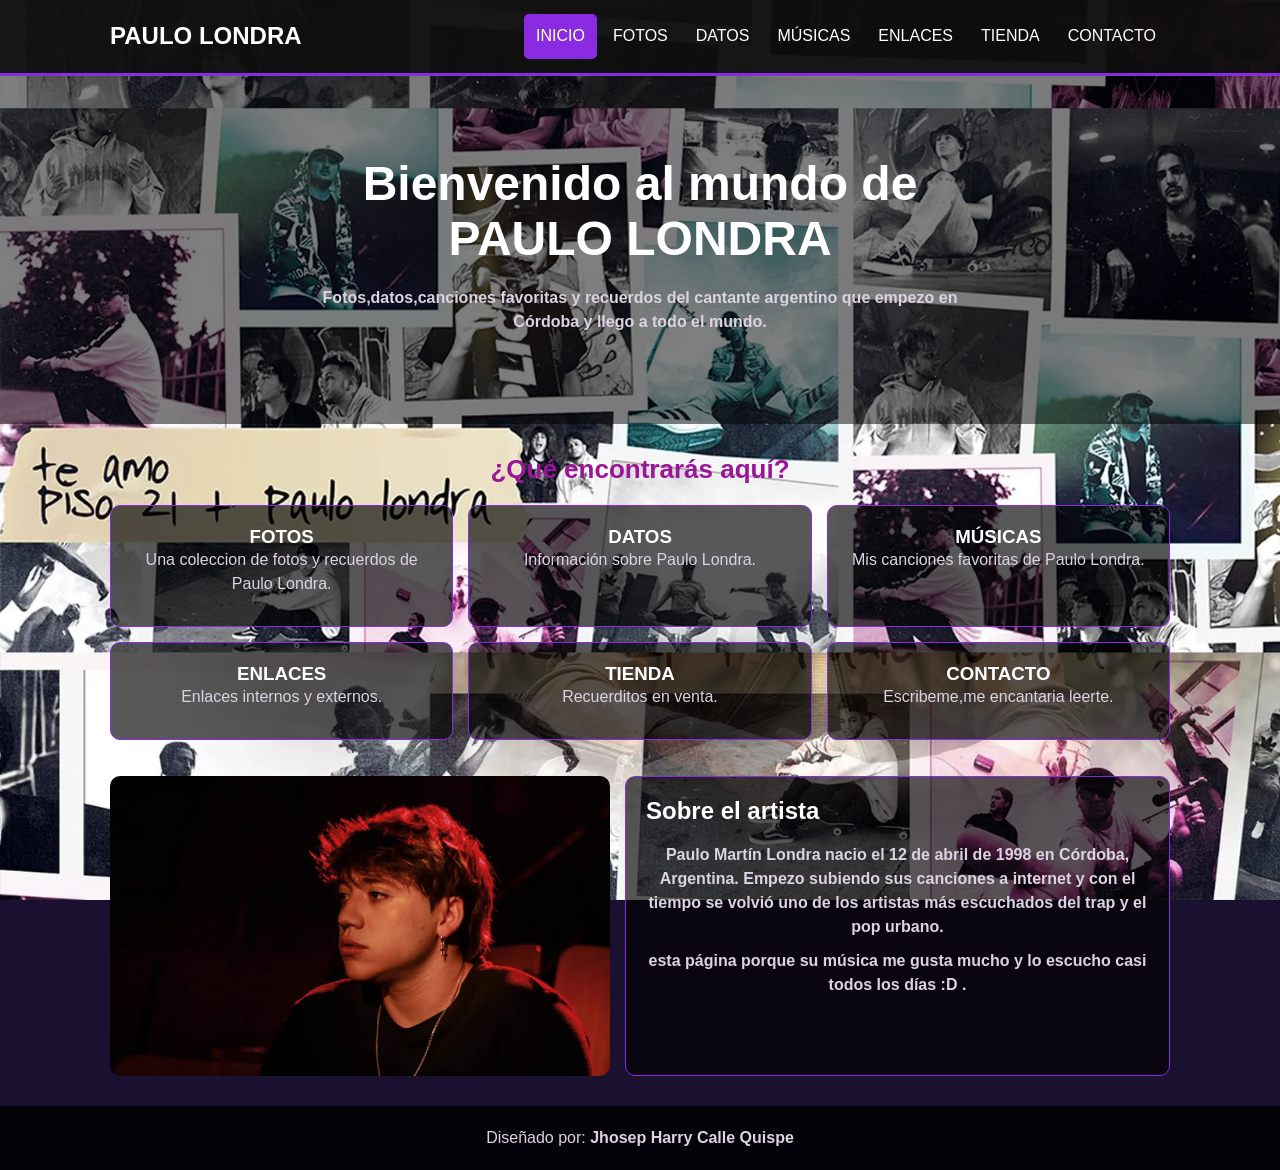
<file: index.html>
<!DOCTYPE html>
<html lang="en">
<head>
    <meta charset="UTF-8">
    <meta name="viewport" content="width=device-width, initial-scale=1.0">
    <title>INICIO</title>
    <link rel="stylesheet" href="css/estilos.css">
</head>
<body>
    <header class="cabecera">
        <div class="barra">
            <a  class="logo" href="index.html">PAULO LONDRA</a>
            <nav>
                <ul>
                    <li><a class="activo" href="index.html">INICIO</a></li>
                    <li><a href="pag/fotos.html">FOTOS</a></li>
                    <li><a href="pag/datos.html">DATOS</a></li>
                    <li><a href="pag/musicas.html">MÚSICAS</a></li>
                    <li><a href="pag/enlaces.html">ENLACES</a></li>
                    <li><a href="pag/tienda.html">TIENDA</a></li>
                    <li><a href="pag/contacto.html">CONTACTO</a></li>
                </ul>
            </nav>
        </div>
    </header>
    <main>
        <section class="portada">
            <div class="portada-texto">
                <h1>Bienvenido al mundo de <br>PAULO LONDRA</h1>
                <p><b>Fotos,datos,canciones favoritas y recuerdos del cantante argentino que empezo en Córdoba y llego a todo el mundo.</b></p>
            </div>
        </section>
        <div class="contenedor">
            <section class="seccion">
                <h2 class="titulo">¿Qué encontrarás aquí?</h2>
                <div class="tarjetas">
                    <a  class="tarjeta" href="pag/fotos.html">
                        <h3>FOTOS</h3>
                        <p>Una coleccion de fotos y recuerdos de Paulo Londra.</p>
                    </a>
                    <a  class="tarjeta" href="pag/datos.html">
                        <h3>DATOS</h3>
                        <p>Información sobre Paulo Londra.</p>
                    </a>
                    <a  class="tarjeta" href="pag/musicas.html">
                        <h3>MÚSICAS</h3>
                        <p>Mis canciones favoritas de Paulo Londra.</p>
                    </a>
                    <a  class="tarjeta" href="pag/enlaces.html">
                        <h3>ENLACES</h3>
                        <p>Enlaces internos y externos.</p>
                    </a>
                    <a  class="tarjeta" href="pag/tienda.html">
                        <h3>TIENDA</h3>
                        <p>Recuerditos en venta.</p>
                    </a>
                    <a  class="tarjeta" href="pag/contacto.html">
                        <h3>CONTACTO</h3>
                        <p>Escribeme,me encantaria leerte.</p>
                    </a>
                </div>
            </section><br><br>

            <section class="seccion-dos">
                <img src="img/paulo1.jpg" alt="Paulo Londra">
                <div>
                    <h2 class="izquierda">Sobre el artista</h2><br>
                    <p><b> Paulo Martín Londra nacio el 12 de abril de 1998 en Córdoba, Argentina. Empezo subiendo sus canciones a internet y con el tiempo se volvió uno de los artistas más escuchados del trap y el pop urbano.</b></p>
                    <p><b> esta página porque su música me gusta mucho y lo escucho casi todos los días :D .</b></p>
                </div>
            </section>
        </div>
    </main>
    <footer class="pie">
        <p>Diseñado por: <b>Jhosep Harry Calle Quispe</b></p>
    </footer>
</body>
</html>
</file>
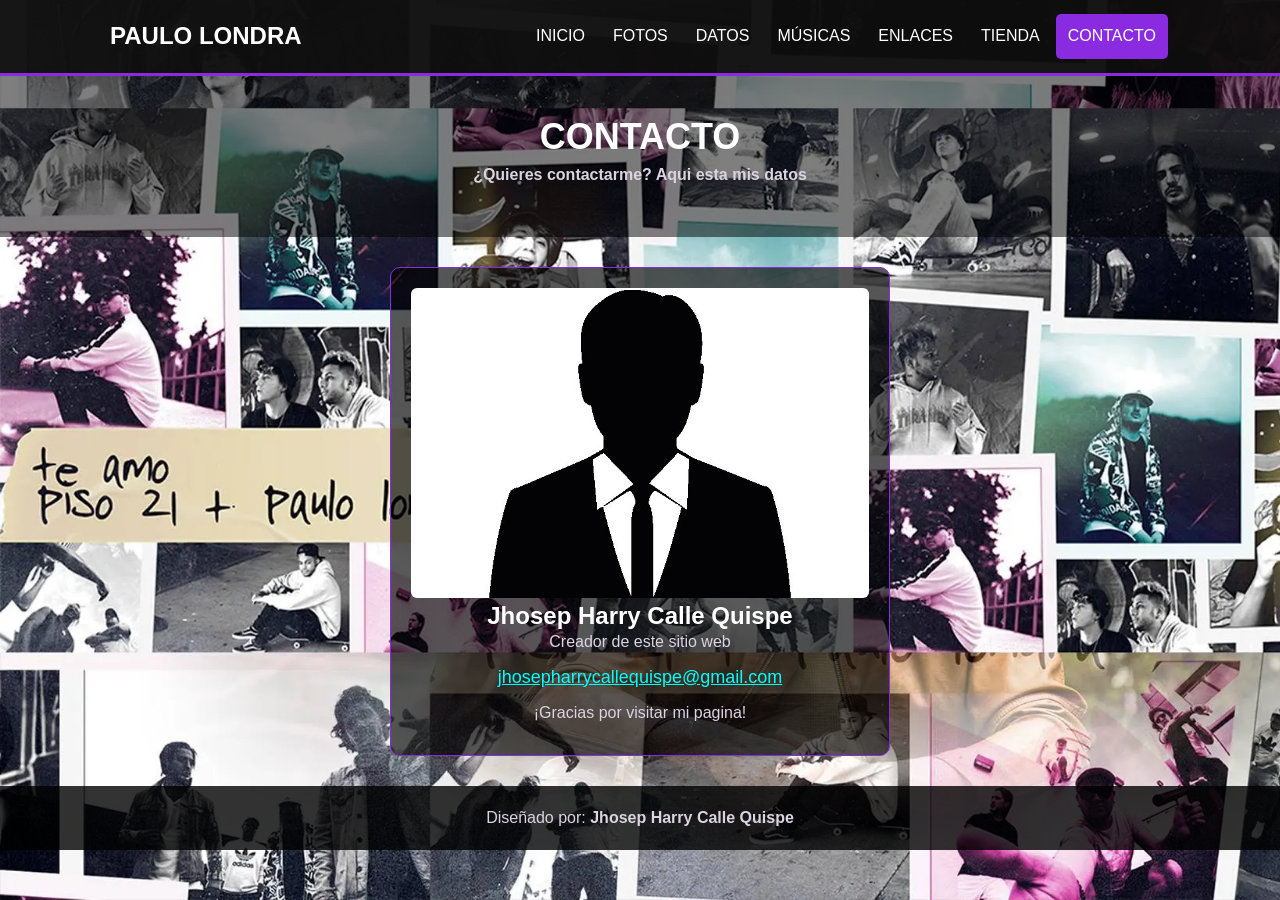
<file: pag/contacto.html>
<!DOCTYPE html>
<html lang="en">
<head>
    <meta charset="UTF-8">
    <meta name="viewport" content="width=device-width, initial-scale=1.0">
    <title>CONTACTO</title>
    <link rel="stylesheet" href="../css/estilos.css">
</head>
<body>
    <header class="cabecera">
        <div class="barra">
            <a  class="logo" href="../index.html">PAULO LONDRA</a>
            <nav>
                <ul>
                    <li><a href="../index.html">INICIO</a></li>
                    <li><a href="fotos.html">FOTOS</a></li>
                    <li><a href="datos.html">DATOS</a></li>
                    <li><a href="musicas.html">MÚSICAS</a></li>
                    <li><a href="enlaces.html">ENLACES</a></li>
                    <li><a href="tienda.html">TIENDA</a></li>
                    <li><a class="activo" href="contacto.html">CONTACTO</a></li>
                </ul>
            </nav>
        </div>
    </header>
    <section class="banner">
        <h1>CONTACTO</h1>
        <p><b>¿Quieres contactarme? Aqui esta mis datos</b></p>
    </section>
    <main class="contenedor">
        <section class="seccion">
            <div class="contacto">
                <img class="perfil" src="../img/perfil.jpg" alt="perfil">
                <h2>Jhosep Harry Calle Quispe</h2>
                <p>Creador de este sitio web</p>
                <p class="correo"><a href="mailto:jhosepharrycallequispe@gmail.com">jhosepharrycallequispe@gmail.com</a></p>
                <p>¡Gracias por visitar mi pagina!</p>
            </div>
        </section>
    </main>
    <footer class="pie">
        <p>Diseñado por: <b>Jhosep Harry Calle Quispe</b></p>
    </footer>
</body>
</html>
</file>
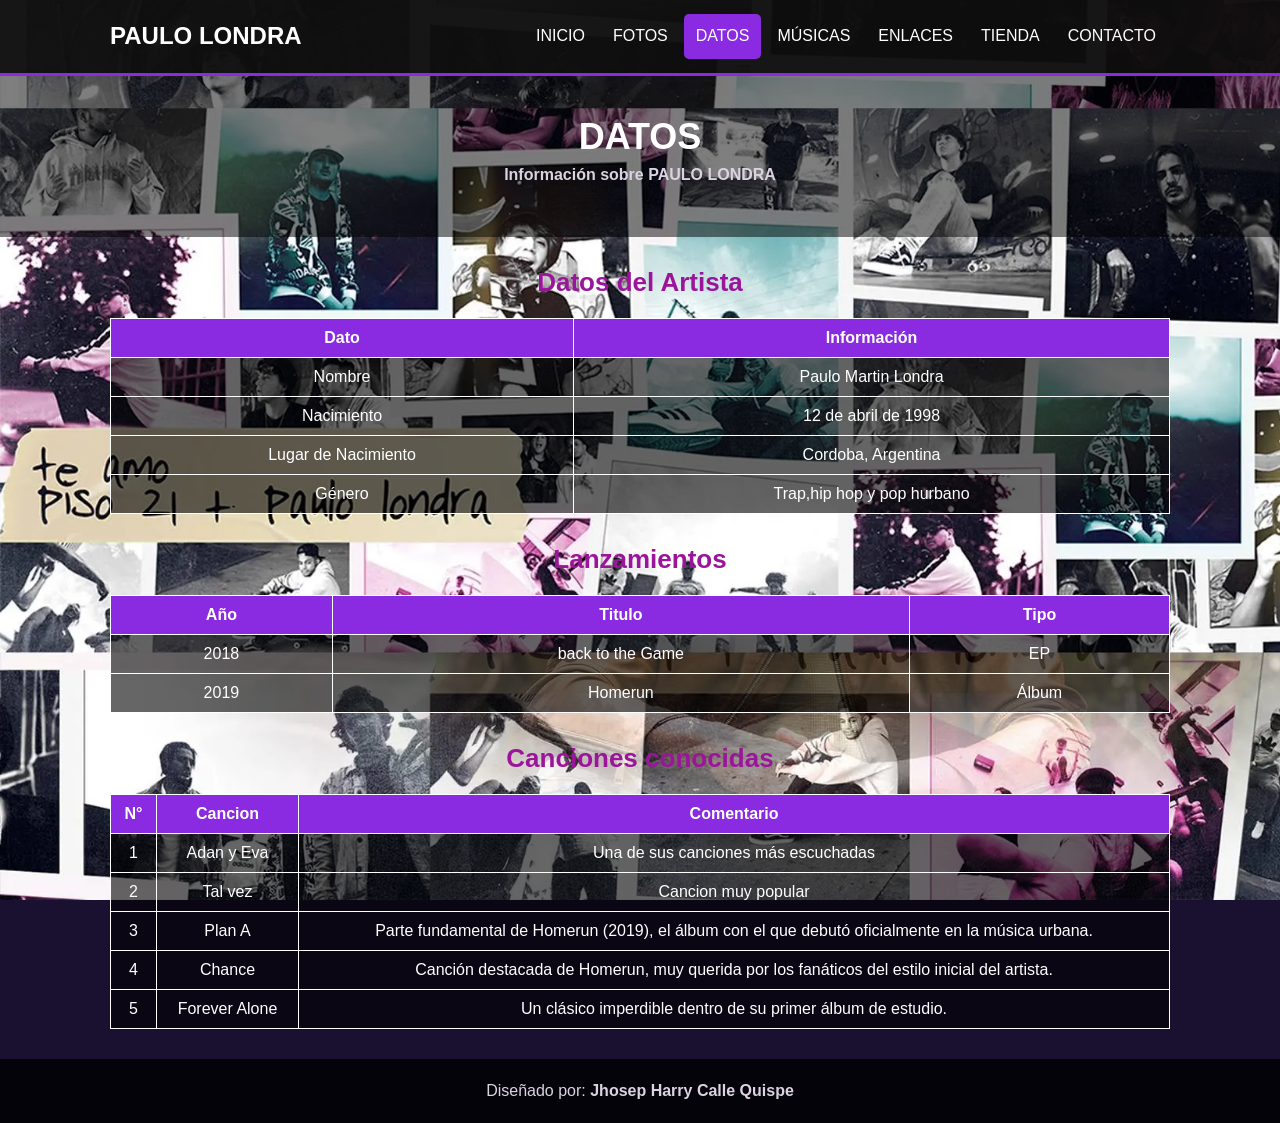
<file: pag/datos.html>
<!DOCTYPE html>
<html lang="en">
<head>
    <meta charset="UTF-8">
    <meta name="viewport" content="width=device-width, initial-scale=1.0">
    <title>DATOS</title>
    <link rel="stylesheet" href="../css/estilos.css">
</head>
<body>
    <header class="cabecera">
        <div class="barra">
            <a  class="logo" href="../index.html">PAULO LONDRA</a>
            <nav>
                <ul>
                    <li><a href="../index.html">INICIO</a></li>
                    <li><a href="fotos.html">FOTOS</a></li>
                    <li><a class="activo" href="datos.html">DATOS</a></li>
                    <li><a href="musicas.html">MÚSICAS</a></li>
                    <li><a href="enlaces.html">ENLACES</a></li>
                    <li><a href="tienda.html">TIENDA</a></li>
                    <li><a href="contacto.html">CONTACTO</a></li>
                </ul>
            </nav>
        </div>
    </header>

    <section class="banner">
        <h1>DATOS</h1>
        <p><b>Información sobre PAULO LONDRA</b></p>
    </section>

    <main class="contenedor">
        <section class="seccion">
            <h2 class="titulo">Datos del Artista</h2>
            <div class="tabla-contenedor">
                <table>
                    <thead>
                        <tr><th>Dato</th><th>Información</th></tr>
                    </thead>
                    <tbody>
                        <tr><td>Nombre</td><td>Paulo Martin Londra</td></tr>
                        <tr><td>Nacimiento</td><td>12 de abril de 1998</td></tr>
                        <tr><td>Lugar de Nacimiento</td><td>Cordoba, Argentina</td></tr>
                        <tr><td>Género</td><td>Trap,hip hop y pop hurbano</td></tr>
                    </tbody>
                </table>
            </div>
        </section>

        <section class="seccion">
            <h2 class="titulo">Lanzamientos</h2>
            <div class="tablacon">
                <table>
                    <thead>
                        <tr><th>Año</th><th>Titulo</th><th>Tipo</th></tr>
                    </thead>
                    <tbody>
                        <tr><td>2018</td><td>back to the Game</td><td>EP</td></tr>
                        <tr><td>2019</td><td>Homerun</td><td>Álbum</td></tr>
                    </tbody>
                </table>
            </div>
        </section>

        <section class="seccion">
            <h2 class="titulo">Canciones conocidas</h2>
            <div class="tablacon">
                <table>
                    <thead>
                        <tr><th>N°</th><th>Cancion</th><th>Comentario</th></tr>
                    </thead>
                    <tbody>
                        <tr><td>1</td><td>Adan y Eva</td><td>Una de sus canciones más escuchadas</td></tr>
                        <tr><td>2</td><td>Tal vez</td><td>Cancion muy popular</td></tr>
                        <tr><td>3</td><td>Plan A</td><td>Parte fundamental de Homerun (2019), el álbum con el que debutó oficialmente en la música urbana.</td></tr>
                        <tr><td>4</td><td>Chance</td><td>Canción destacada de Homerun, muy querida por los fanáticos del estilo inicial del artista.</td></tr>
                        <tr><td>5</td><td>Forever Alone</td><td>Un clásico imperdible dentro de su primer álbum de estudio.</td></tr>
                    </tbody>
                </table>
            </div>
        </section>
    </main>

    <footer class="pie">
        <p>Diseñado por: <b>Jhosep Harry Calle Quispe</b></p>
    </footer>
</body>
</html>
</file>
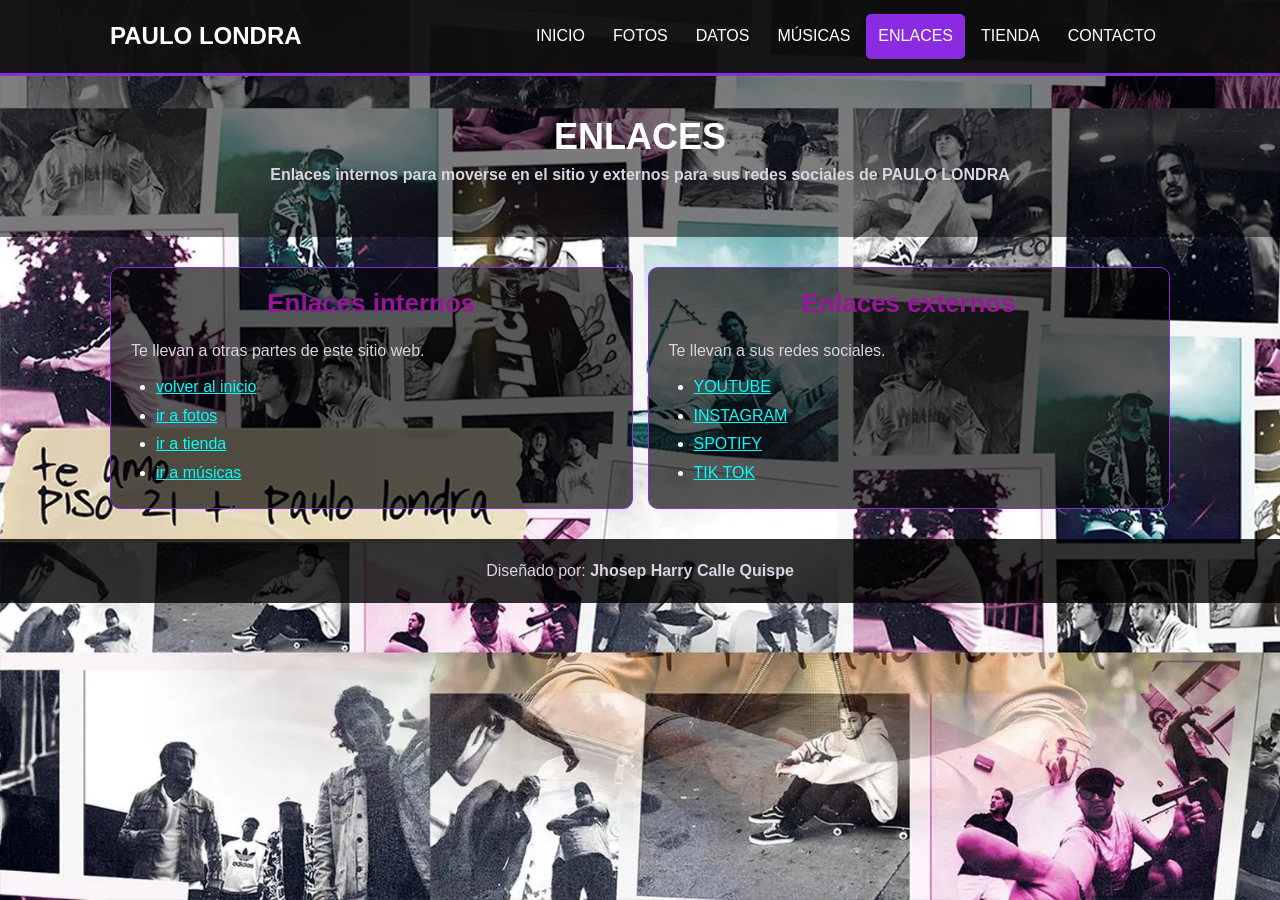
<file: pag/enlaces.html>
<!DOCTYPE html>
<html lang="en">
<head>
    <meta charset="UTF-8">
    <meta name="viewport" content="width=device-width, initial-scale=1.0">
    <title>ENLACES</title>
    <link rel="stylesheet" href="../css/estilos.css">
</head>
<body>
    <header class="cabecera">
        <div class="barra">
            <a  class="logo" href="../index.html">PAULO LONDRA</a>
            <nav>
                <ul>
                    <li><a href="../index.html">INICIO</a></li>
                    <li><a href="fotos.html">FOTOS</a></li>
                    <li><a href="datos.html">DATOS</a></li>
                    <li><a href="musicas.html">MÚSICAS</a></li>
                    <li><a class="activo" href="enlaces.html">ENLACES</a></li>
                    <li><a href="tienda.html">TIENDA</a></li>
                    <li><a href="contacto.html">CONTACTO</a></li>
                </ul>
            </nav>
        </div>
    </header>
    <section class="banner">
        <h1>ENLACES</h1>
        <p><b>Enlaces internos para moverse en el sitio y externos para sus redes sociales de PAULO LONDRA </b></p>
    </section>
    <main class="contenedor">
        <section class="seccion2">
            <div class="caja">
                <h2 class="titulo">Enlaces internos</h2>
                <p>Te llevan a otras partes de este sitio web.</p>
                <ul>
                    <li><a href="../index.html">volver al inicio</a></li>
                    <li><a href="fotos.html">ir a fotos</a></li>
                    <li><a href="tienda.html">ir a tienda</a></li>
                    <li><a href="musicas.html">ir a músicas</a></li>
                </ul>
            </div>
            <div class="caja">
                <h2 class="titulo">Enlaces externos</h2>
                <p>Te llevan a sus redes sociales.</p>
                <ul>
                    <li><a target="_blank" href="https://www.youtube.com/channel/UCzI7wZyqk7jpXWT_MILjepw">YOUTUBE</a></li>
                    <li><a target="_blank" href="https://www.instagram.com/paulolondra/?hl=es-la">INSTAGRAM</a></li>
                    <li><a target="_blank" href="https://open.spotify.com/intl-es/artist/3vQ0GE3mI0dAaxIMYe5g7z">SPOTIFY</a></li>
                    <li><a target="_blank" href="https://www.tiktok.com/@paulolondra?lang=es">TIK TOK</a></li>
                </ul>
            </div>
        </section>
    </main>
    <footer class="pie">
        <p>Diseñado por: <b>Jhosep Harry Calle Quispe</b></p>
    </footer>
</body>
</html>
</file>
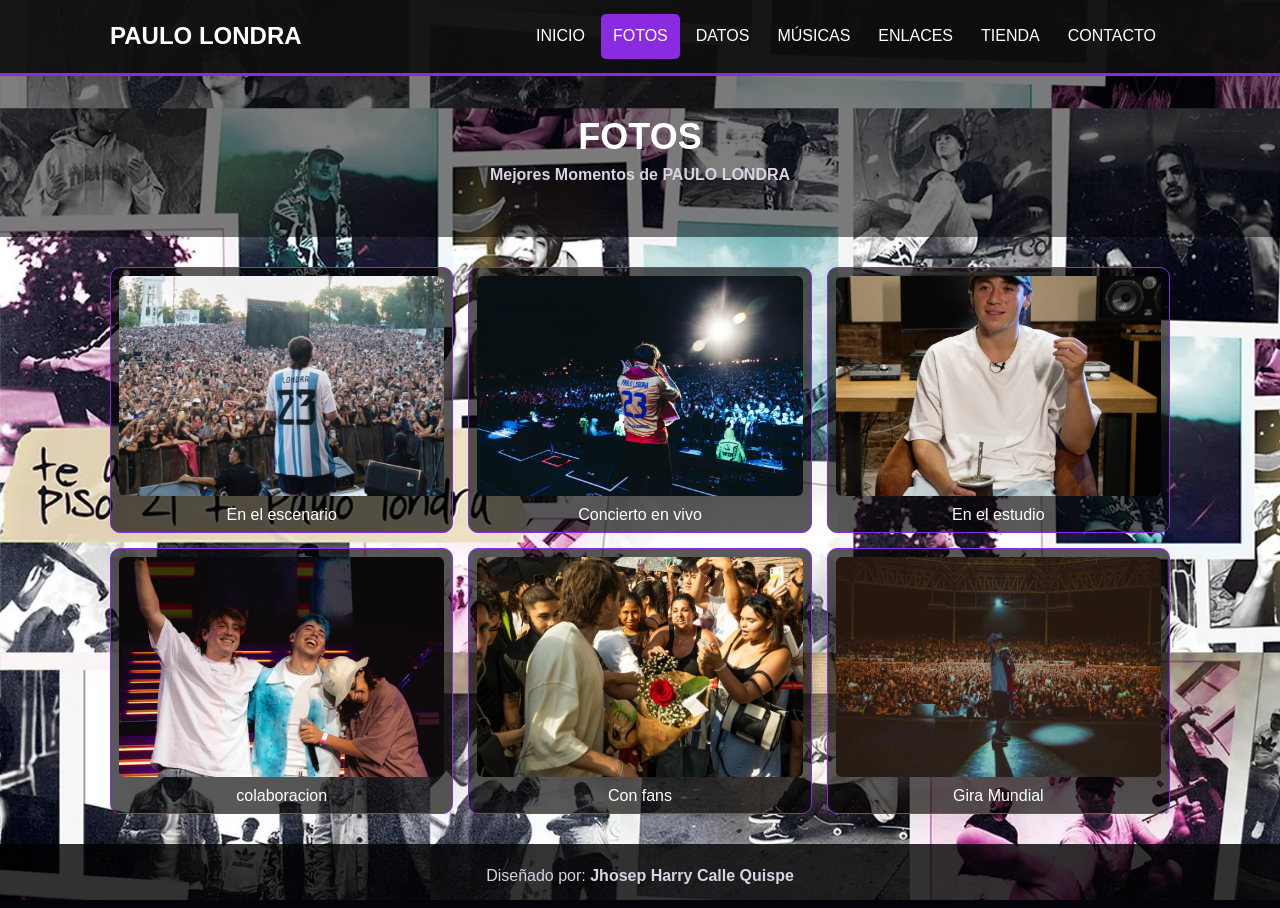
<file: pag/fotos.html>
<!DOCTYPE html>
<html lang="en">
<head>
    <meta charset="UTF-8">
    <meta name="viewport" content="width=device-width, initial-scale=1.0">
    <title>FOTOS</title>
    <link rel="stylesheet" href="../css/estilos.css">
</head>
<body>
    <header class="cabecera">
        <div class="barra">
            <a  class="logo" href="../index.html">PAULO LONDRA</a>
            <nav>
                <ul>
                    <li><a href="../index.html">INICIO</a></li>
                    <li><a class="activo" href="fotos.html">FOTOS</a></li>
                    <li><a href="datos.html">DATOS</a></li>
                    <li><a href="musicas.html">MÚSICAS</a></li>
                    <li><a href="enlaces.html">ENLACES</a></li>
                    <li><a href="tienda.html">TIENDA</a></li>
                    <li><a href="contacto.html">CONTACTO</a></li>
                </ul>
            </nav>
        </div>
    </header>

    <section class="banner">
        <h1>FOTOS</h1>
        <p><b> Mejores Momentos de PAULO LONDRA</b></p>
    </section>
    <main class="contenedor">
        <section class="seccion">
            <div class="galeria">
                <figure>
                    <img src="../img/paulo2.jpg" alt="escenario">
                    <figcaption>En el escenario</figcaption>
                </figure>
                <figure>
                    <img src="../img/paulo3.jpg" alt="concierto">
                    <figcaption>Concierto en vivo</figcaption>
                </figure>
                <figure>
                    <img src="../img/paulo4.jpg" alt="estudio">
                    <figcaption>En el estudio</figcaption>
                </figure>
                <figure>
                    <img src="../img/paulo5.jpg" alt="colaboracion">
                    <figcaption>colaboracion</figcaption>
                </figure>
                <figure>
                    <img src="../img/paulo6fans.jpg" alt="fans">
                    <figcaption>Con fans</figcaption>
                </figure>
                <figure>
                    <img src="../img/paulo7.jpg" alt="gira mundial">
                    <figcaption>Gira Mundial</figcaption>
                </figure>
            </div>
        </section>
    </main>

    <footer class="pie">
        <p>Diseñado por: <b>Jhosep Harry Calle Quispe</b></p>
    </footer>
</body>
</html>
</file>
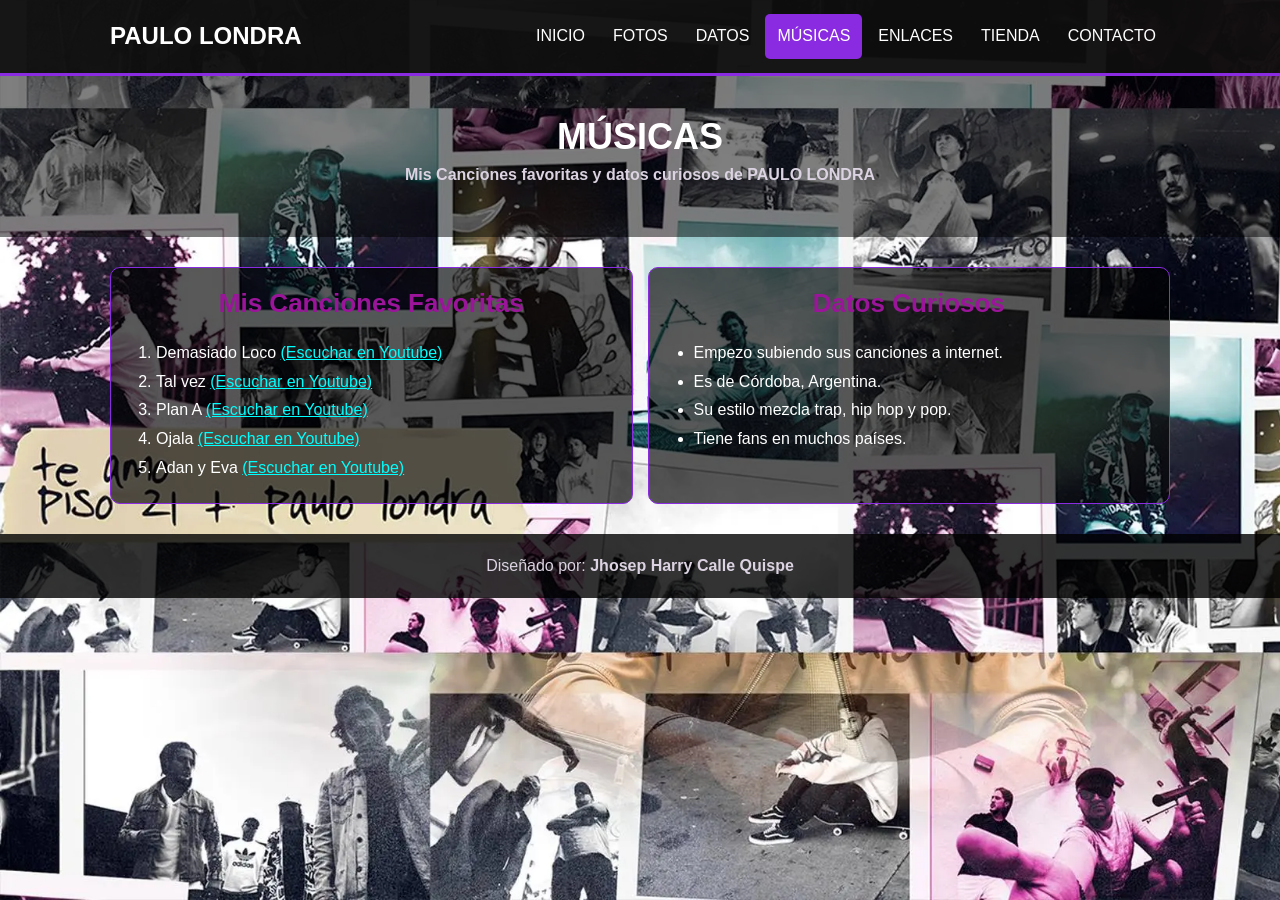
<file: pag/musicas.html>
<!DOCTYPE html>
<html lang="en">
<head>
    <meta charset="UTF-8">
    <meta name="viewport" content="width=device-width, initial-scale=1.0">
    <title>MÚSICAS</title>
    <link rel="stylesheet" href="../css/estilos.css">
</head>
<body>
    <header class="cabecera">
        <div class="barra">
            <a  class="logo" href="../index.html">PAULO LONDRA</a>
            <nav>
                <ul>
                    <li><a href="../index.html">INICIO</a></li>
                    <li><a href="fotos.html">FOTOS</a></li>
                    <li><a href="datos.html">DATOS</a></li>
                    <li><a class="activo" href="musicas.html">MÚSICAS</a></li>
                    <li><a href="enlaces.html">ENLACES</a></li>
                    <li><a href="tienda.html">TIENDA</a></li>
                    <li><a href="contacto.html">CONTACTO</a></li>
                </ul>
            </nav>
        </div>
    </header>

    <section class="banner">
        <h1>MÚSICAS</h1>
        <p><b>Mis Canciones favoritas y datos curiosos de PAULO LONDRA</b></p>
    </section>

    <main class="contenedor">
        <section class="seccion2">
            <div class="caja">
                <h2 class="titulo">Mis Canciones Favoritas</h2>
                    <ol class="ranking">
                        <li>Demasiado Loco <a target="_blank" href="https://youtu.be/G_7yksjoC-c?list=RDG_7yksjoC-c">(Escuchar en Youtube)</a></li>
                        <li>Tal vez <a target="_blank" href="https://youtu.be/NPpELzyP4rw?list=RDNPpELzyP4rw">(Escuchar en Youtube)</a></li>
                        <li>Plan A <a target="_blank" href="https://youtu.be/dmW68lzaaqs?list=RDdmW68lzaaqs">(Escuchar en Youtube)</a></li>
                        <li>Ojala <a target="_blank" href="https://youtu.be/N0D7nKmV-QA?list=RDN0D7nKmV-QA">(Escuchar en Youtube)</a></li>
                        <li>Adan y Eva <a target="_blank" href="https://youtu.be/aSjflT_J0Xo?list=RDaSjflT_J0Xo">(Escuchar en Youtube)</a></li>
                    </ol>
            </div>
            <div class="caja">
                <h2 class="titulo">Datos Curiosos</h2>
                <ul class="check">
                    <li>Empezo subiendo sus canciones a internet.</li>
                    <li>Es de Córdoba, Argentina.</li>
                    <li>Su estilo mezcla trap, hip hop y pop.</li>
                    <li>Tiene fans en muchos países.</li>
                </ul>
            </div>
        </section>
            
    </main>
    <footer class="pie">
        <p>Diseñado por: <b>Jhosep Harry Calle Quispe</b></p>
    </footer>
</body>
</html>
</file>
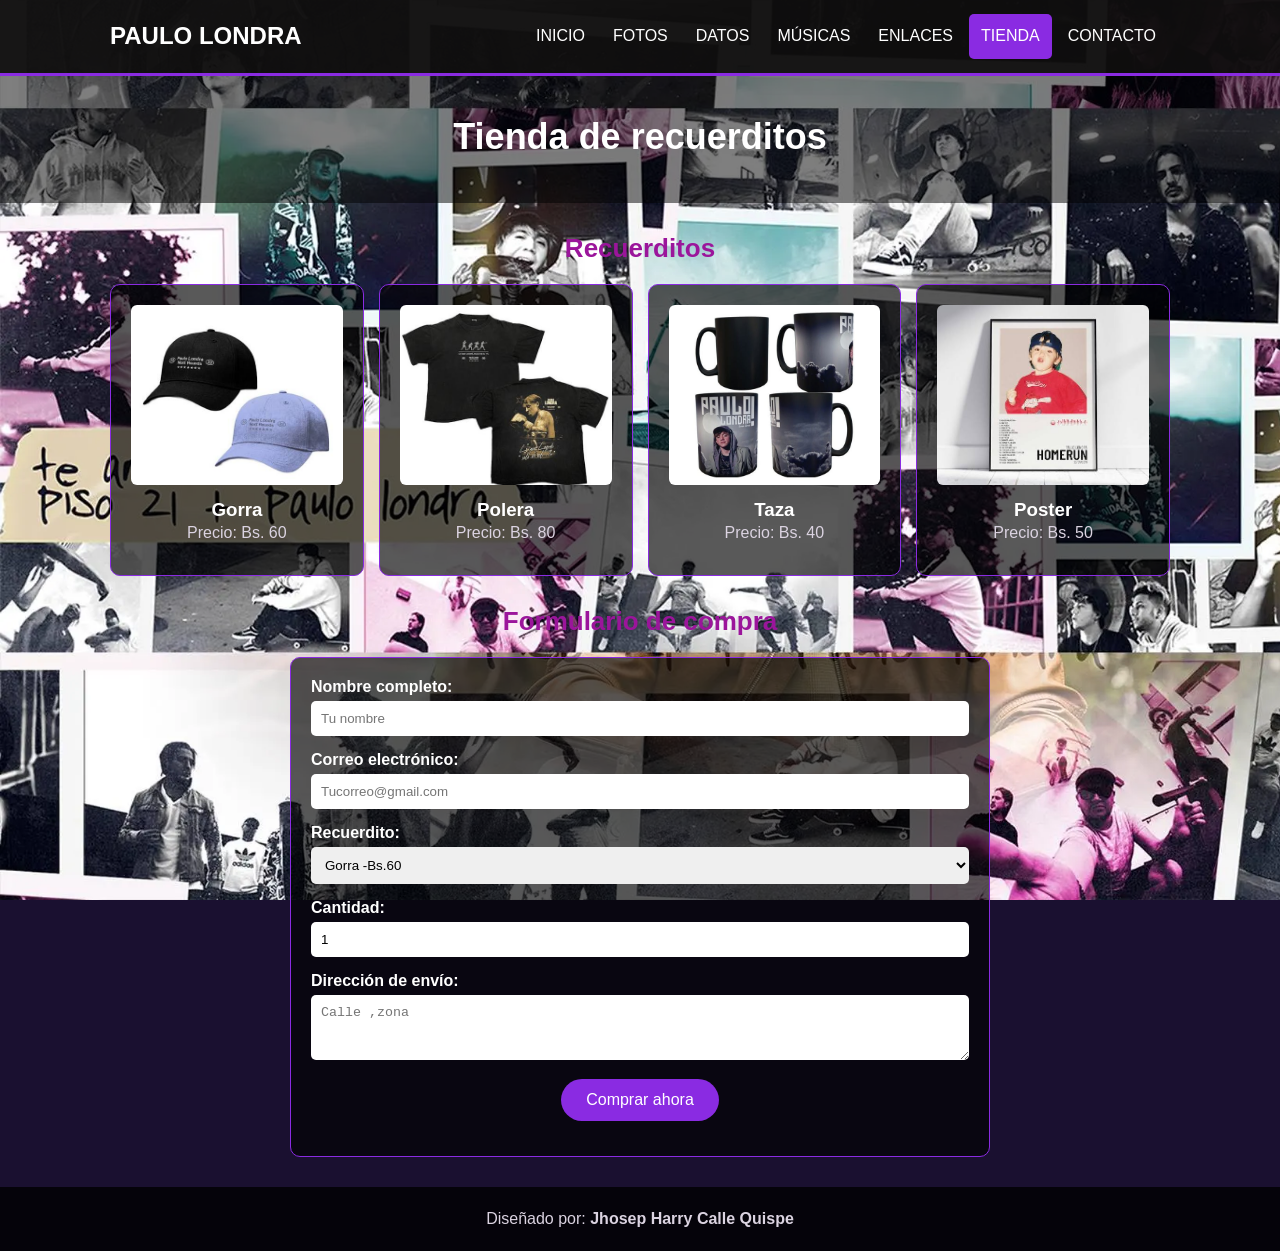
<file: pag/tienda.html>
<!DOCTYPE html>
<html lang="en">
<head>
    <meta charset="UTF-8">
    <meta name="viewport" content="width=device-width, initial-scale=1.0">
    <title>TIENDA</title>
    <link rel="stylesheet" href="../css/estilos.css">
</head>
<body>
    <header class="cabecera">
        <div class="barra">
            <a  class="logo" href="../index.html">PAULO LONDRA</a>
            <nav>
                <ul>
                    <li><a href="../index.html">INICIO</a></li>
                    <li><a href="fotos.html">FOTOS</a></li>
                    <li><a href="datos.html">DATOS</a></li>
                    <li><a href="musicas.html">MÚSICAS</a></li>
                    <li><a href="enlaces.html">ENLACES</a></li>
                    <li><a class="activo" href="tienda.html">TIENDA</a></li>
                    <li><a href="contacto.html">CONTACTO</a></li>
                </ul>
            </nav>
        </div>
    </header>
    <section class="banner">
        <h1>Tienda de recuerditos</h1>
    </section>
    <main class="contenedor">
        <section class="seccion">
            <h2 class="titulo">Recuerditos</h2>
            <div class="productos">
                <article class="producto">
                    <img src="../img/gorra.jpg" alt="gorra">
                    <h3>Gorra</h3>
                    <p >Precio: Bs. 60</p>
                </article>
                <article class="producto">
                    <img src="../img/polera.jpg" alt="polera">
                    <h3>Polera</h3>
                    <p >Precio: Bs. 80</p>
                </article>
                <article class="producto">
                    <img src="../img/taza.jpg" alt="taza">
                    <h3>Taza</h3>
                    <p>Precio: Bs. 40</p>
                </article>
                <article class="producto">
                    <img src="../img/poster.jpg" alt="poster">
                    <h3>Poster</h3>
                    <p>Precio: Bs. 50</p>
                </article>
            </div>
        </section>
        <section class="seccion">
            <h2 class="titulo">Formulario de compra</h2>
            <form class="formulario" action="#" method="post">
                <div class="campo">
                    <label for="nombre">Nombre completo:</label>
                    <input type="text" id="nombre" name="nombre" placeholder="Tu nombre">
                </div>
                <div class="campo">
                    <label for="email">Correo electrónico:</label>
                    <input type="email" id="email" name="correo" placeholder="Tucorreo@gmail.com" >
                </div>
                <div class="campo">
                    <label for="producto">Recuerdito:</label>
                    <select id="producto" name="producto" >
                        <option >Gorra -Bs.60</option>
                        <option >Polera -Bs.80</option>
                        <option >Taza -Bs.40</option>
                        <option >Poster -Bs.50</option>
                    </select>
                </div>
                <div class="campo">
                    <label for="cantidad">Cantidad:</label>
                    <input type="number" id="cantidad" name="cantidad" min="1" value="1" >
                </div>
                <div class="campo completo">
                    <label for="direccion">Dirección de envío:</label>
                    <textarea id="direccion" name="direccion" rows="3" placeholder="Calle ,zona"></textarea>
                </div>
                <div class="campo completo">
                    <input class="boton" type="submit" value="Comprar ahora">
                </div>
            </form>
        </section>
    </main>
    <footer class="pie">
        <p>Diseñado por: <b>Jhosep Harry Calle Quispe</b></p>
    </footer>
</body>
</html>
</file>
<file: css/estilos.css>
*{  
    margin: 0;
    padding: 0;
    box-sizing: border-box;
}
body{
    font-family: Arial, sans-serif;
    background-color: #1a1030;
    background-image: url(../img/portada1.webp);
    background-size: cover;
    background-attachment: fixed;
    color: white;
}
a{
    color: cyan;
}
p{
    margin-bottom: 10px;
    color: rgb(219, 211, 225);
    line-height: 1.5;
}
ol, ul{
    margin-left: 25px;
    line-height: 1.8;
}
.cabecera{
    background-color: rgba(15, 14, 14, 0.964);
    border-bottom: 3px solid blueviolet;
}
.barra{
    max-width: 1100px;
    margin: 0 auto;
    padding: 12px 20px;
    display: flex;
    justify-content: space-between;
    align-items: center;
    flex-wrap: wrap;
}
.logo{
    font-size: 24px;
    font-weight: bold;
    color: white;
    text-decoration: none;
}
nav ul{
    list-style: none;
    display: flex;
    margin: 0;
    flex-wrap: wrap;
    justify-content: center;
}
nav a{
    display: block;
    padding: 8px 12px;
    margin:  2px;
    color: white;
    text-decoration: none;
    border-radius: 5px;
}
.portada{
    background-color: rgba(0, 0, 0, 0.5);
    padding: 80px 20px;
    text-align: center;
}
.portada-texto{
    max-width: 700px;
    margin: 0 auto;
}
.portada h1{
    font-size: 48px;
    margin-bottom: 20px;
}
.banner{
    background-color: rgba(0, 0, 0, 0.5);
    padding: 40px 20px;
    text-align: center;
}
.banner h1{
    font-size: 36px;
    margin-bottom: 5px;
}
.contenedor{
    max-width: 1100px;
    margin: 0 auto;
    padding: 0 20px 30px;
}
.seccion{
    margin-top: 30px;
}
.titulo{
    font-weight: bold;
    text-align: center;
    font-size: 26px;
    margin-bottom: 20px;
    color: rgb(155, 21, 155);
}
.izquierda{
    text-align: left;
}
.tarjeta,.caja, .producto, .formulario, .contacto, .seccion-dos div{
    background-color: rgba(0, 0, 0, 0.65);
    border: 1px solid blueviolet;
    border-radius: 10px;
    padding: 20px;
}
.tarjetas, .productos, .galeria, .seccion-dos, .seccion2{
    display: flex;
    flex-wrap: wrap;
    gap: 15px;
}
.seccion2{
    margin-top: 30px;
}
.tarjeta{
    width: 30%;
    min-width: 220px;
    flex-grow: 1;
    text-align: center;
    text-decoration: none;
    color: white;
}
.tarjeta:hover {
    border-color: cyan;
}
.seccion-dos{
    text-align: center;
}
.seccion-dos img {
    width: 70%;
    max-width: 500px;
    border-radius: 10px;
}
.seccion-dos div {
    flex: 1;
    min-width: 250px;
}

.galeria figure{
    width: 30%;
    min-width: 250px;
    flex-grow: 1;
    background-color: rgba(0, 0, 0, 0.65);
    border: 1px solid blueviolet;
    border-radius: 10px;
    padding: 8px;
}
.galeria img{
    width: 100%;
    height: 220px;
    object-fit: cover;
    border-radius: 6px;
}
figcaption{
    text-align: center;
    margin-top: 6px;
}

.tabla-contenedor{
    overflow-x: auto;
}
table{
    width: 100%;
    border-collapse: collapse;
    text-align: center;
}
th, td{
    padding: 10px;
    border: 1px solid white;
}
th{
    background-color: blueviolet;
}
td{
    background-color: rgba(0, 0, 0, 0.6);
}
.caja{
    width: 45%;
    min-width: 280px;
    flex-grow: 1;
}
.producto{
    width: 22%;
    min-width: 200px;
    flex-grow: 1;
    text-align: center;
}
.producto img{
    width: 100%;
    height: 180px;
    object-fit: cover;
    border-radius: 6px;
    margin-bottom: 10px;
}
.formulario{
    max-width: 700px;
    margin: 0 auto;
}
.campo{
    margin-bottom: 15px;
}
label{
    display: block;
    font-weight: bold;
    margin-bottom: 5px;
}
input[type="text"],input[type="email"],input[type="number"],select,textarea{
    width: 100%;
    padding: 10px;
    border: none;
    border-radius: 5px;
}

.contacto{
    max-width: 500px;
    margin: 0 auto;
    text-align: center;
}
.correo{
    font-size: 18px;
}

.pie{ 
    text-align: center;
    padding: 20px;
    background-color: rgba(0, 0, 0, 0.8);
}
.pie p{
    margin: 0;
}
.perfil{
    width: 100%;
    height: 310px;
    object-fit: cover;
    border-radius: 6px;
}
nav a.activo{
    background-color: blueviolet;
}
.boton{
    background-color: blueviolet;
    color: white;
    border: none;
    padding: 12px 25px;
    border-radius: 25px;
    font-size: 16px;        
    cursor: pointer;
    display: block;
    margin: 0 auto ;
}
</file>
